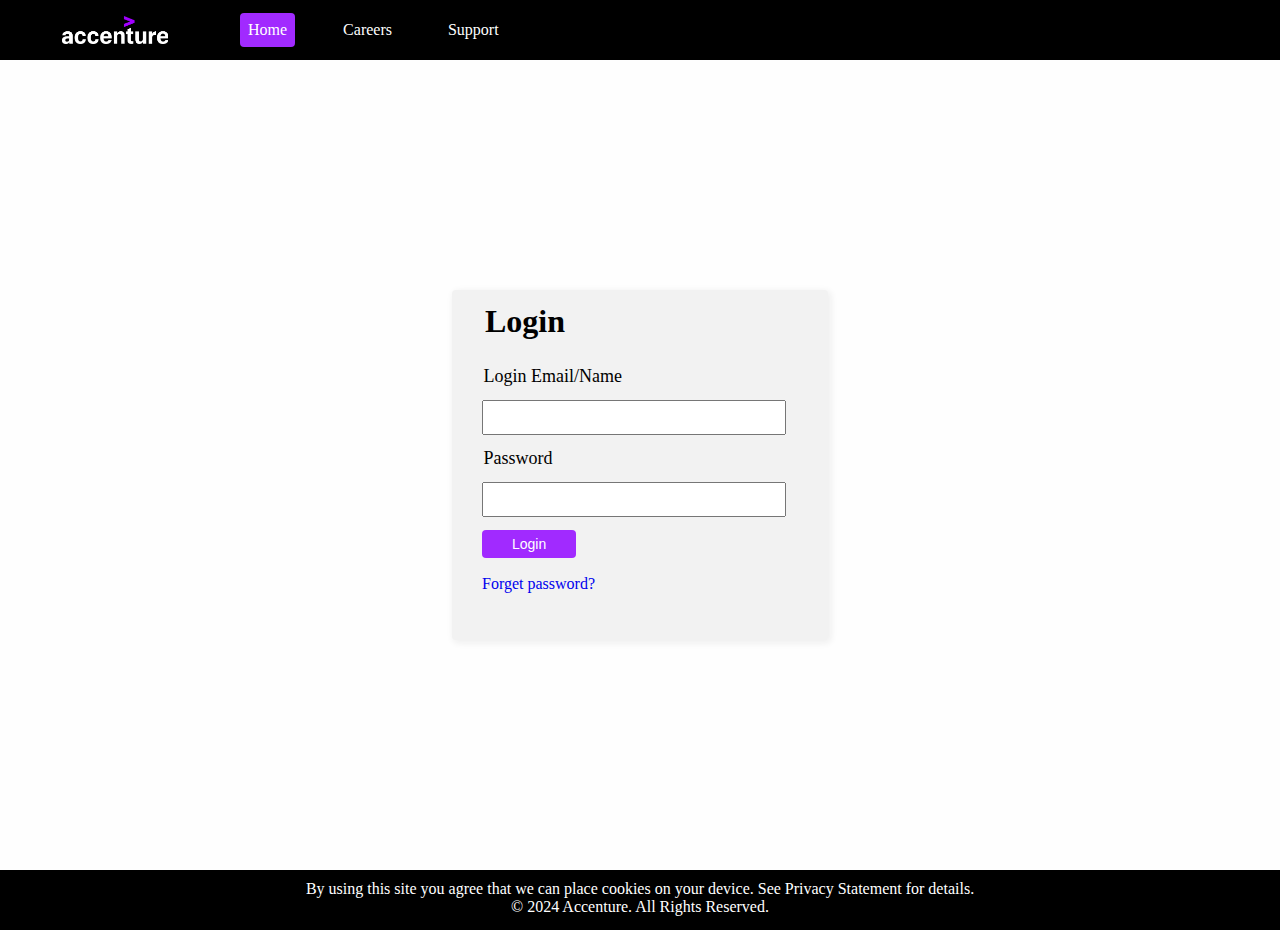
<file: Accenture.loginform/Index.html>
<!DOCTYPE html>
<html lang="en">
<head>
    <meta charset="UTF-8">
    <meta name="viewport" content="width=device-width, initial-scale=1.0">
    <title>Accenture</title>
    <link rel="stylesheet" href="style.css">
</head>
<body>

    <header>
        <!-- <div class="nav-logo">
            <div class="logo"></div>
        </div>
        <div class="hamburger">
            <div class="line"></div>
            <div class="line"></div>
            <div class="line"></div>
        </div> -->
        <nav class="nav-bar">
            <div class="nav-logo">
                <div class="logo"></div>
            </div>
            <div class="hamburger">
                <div class="line"></div>
                <div class="line"></div>
                <div class="line"></div>
            </div>
            <ul>
                <li><a href="#" class="activate">Home</a></li>
                <li><a href="#">Careers</a></li>
                <li><a href="#">Support</a></li>
            </ul>
            <div class="Login-nav">
                <ul>
                    <li><a href="#" >Login</a></li>
                </ul>
            </div>
            
            <!-- <div class="login"><a href="#">Login</a></div> -->
        </nav>
    </header>

    <section class="container">
        
        <div class="loginform">
            <div class="login-heading">
                <h1>Login</h1>
            </div>       
            <form action="#">
                <div class="input-field">
                    <label>Login Email/Name</label>
                    <input type="email" placeholder="" required>
                </div>
                <div class="input-field">
                    <label>Password</label>
                    <input type="password" placeholder="" required>
                </div>
                <div class="login-btn">
                    <button>Login</button>
                </div>

                <div class="forget-pass">
                    <a href="#">Forget password?</a>
                </div>
            </form>
            </div>
        </div>
    </section>

    <!-- FOOTER -->

    <footer>
        <div class="footer">
            <p>By using this site you agree that we can place cookies on your device. See Privacy Statement for details.
            </p>
            <p>© 2024 Accenture. All Rights Reserved.</p>
        </div>
        
    </footer>
    
</body>
</html>
</file>
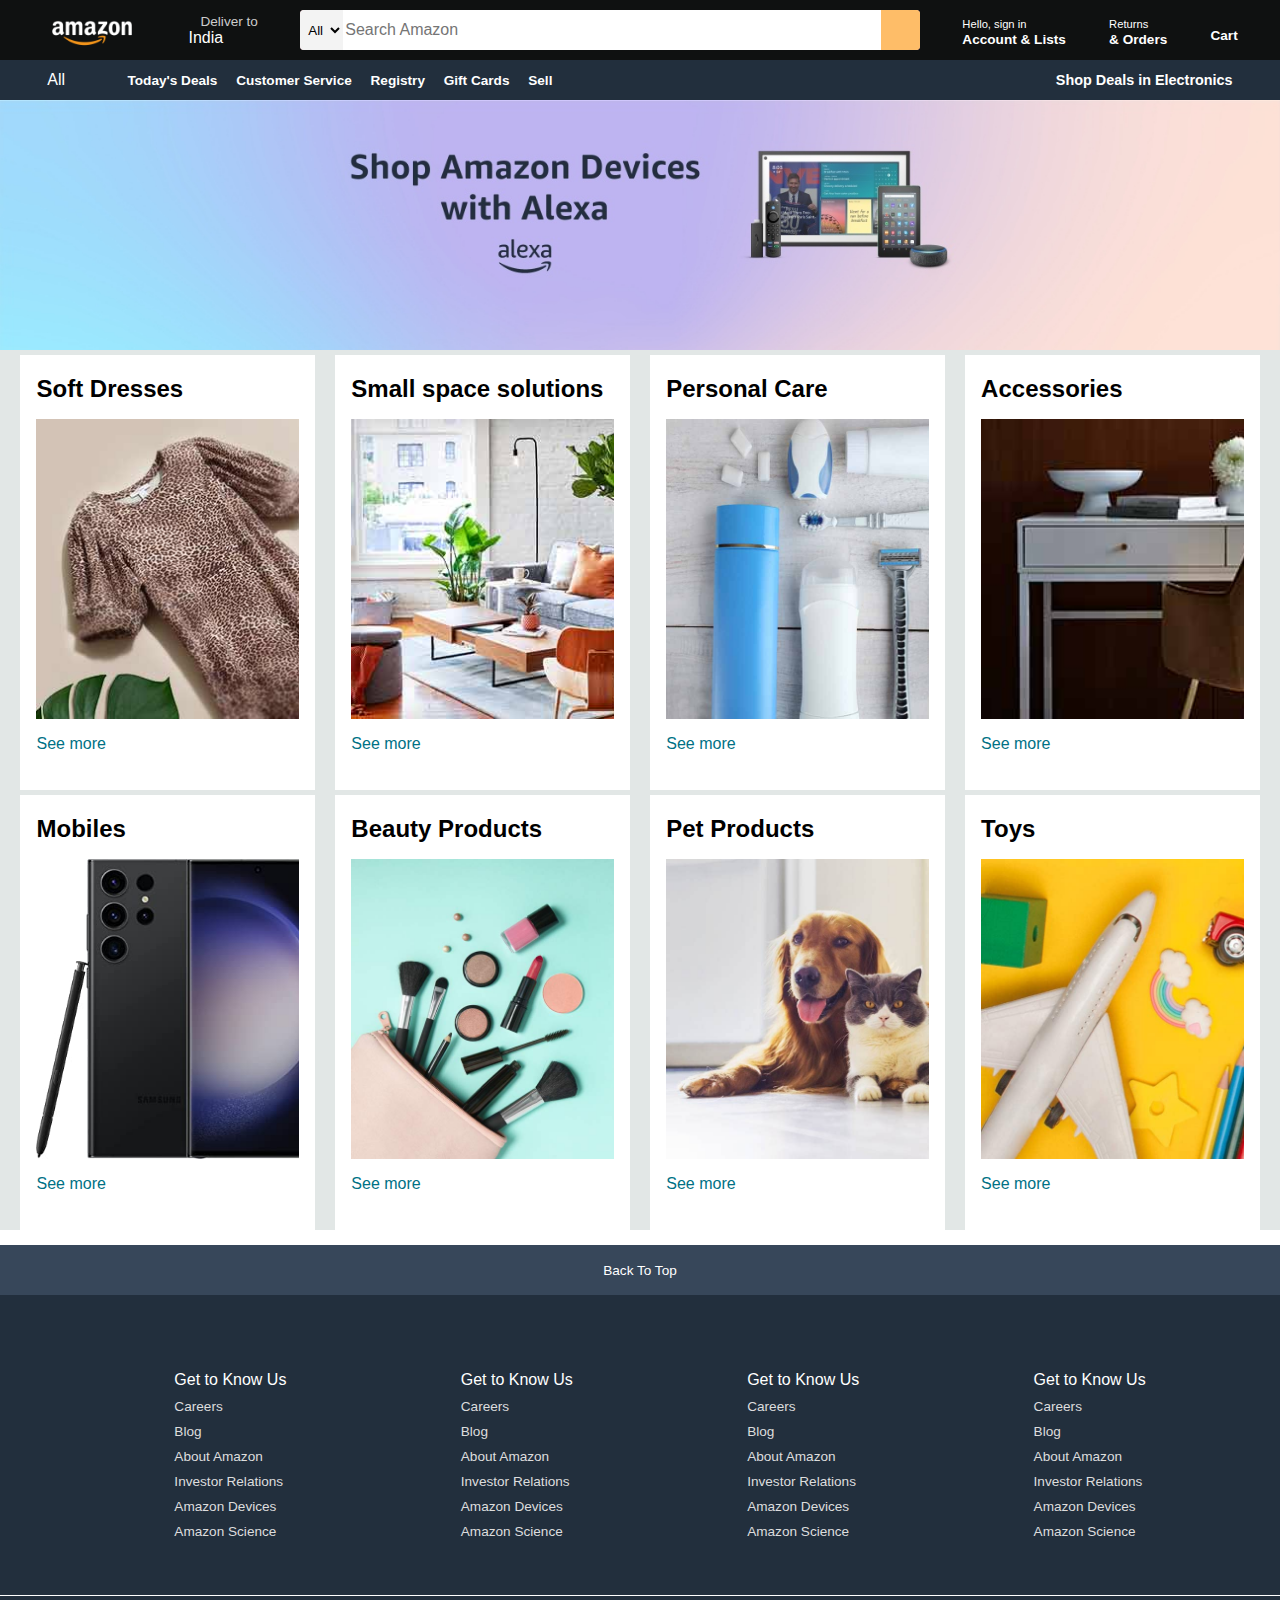
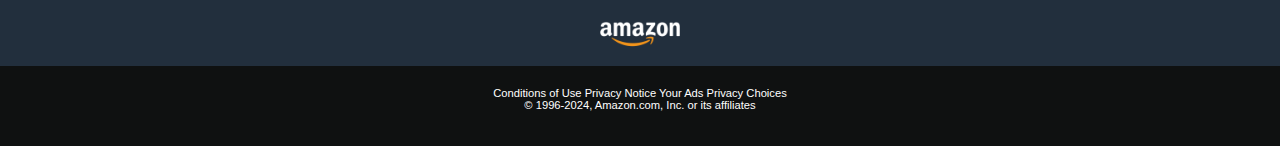
<file: Amazon Project/index.html>
<!DOCTYPE html>
<html lang="en">
<head>
    <meta charset="UTF-8">
    <meta name="viewport" content="width=device-width, initial-scale=1.0">
    <link rel="stylesheet" href="https://cdnjs.cloudflare.com/ajax/libs/font-awesome/6.5.1/css/all.min.css" integrity="sha512-DTOQO9RWCH3ppGqcWaEA1BIZOC6xxalwEsw9c2QQeAIftl+Vegovlnee1c9QX4TctnWMn13TZye+giMm8e2LwA==" crossorigin="anonymous" referrerpolicy="no-referrer" />
    <link rel="stylesheet" href="style.css">
    <title>Amazon</title>
</head>
<body>
    <header>
        
        <!-- Box1 -->
        <div class="navbar">
            <div class="nav-logo border">
                <div class="logo"></div>
            </div>

            <!-- Box2 -->
            <div class="nav-address border">
                <p class="address1">Deliver to</p>
                <div class="address-icon">
                    <i class="fa-solid fa-location-dot"></i>
                    <p class="address2">India</p>
                </div>
            </div>
            
            <!-- Box3 -->
            <div class="nav-search">
                <select class="search-select">
                    <option>All</option>
                </select>
                <input placeholder="Search Amazon" class="search-input">
                <div class="search-icon">
                    <i class="fa-solid fa-magnifying-glass"></i>
                </div>
            </div>

            <!-- Box4 -->

            <div class="nav-signin border">
                <p><span>Hello, sign in</span></p>
                <p class="nav2">Account & Lists</p>
            </div>

            <!-- Box5 -->

            <div class="nav-return border">
                <p><span>Returns</span></p>
                <p class="nav2">& Orders</p>
            </div>

            <!-- Box6 -->
            
            <div class="nav-cart border">
                <i class="fa-solid fa-cart-shopping"></i>
                Cart
            </div>
        </div>

        <!-- Panel -->

        <div class="panel">
            
            <div class="panel-all border1">
                <i class="fa-solid fa-bars"></i>
                All
            </div>

            <div class="panel-options">
                <p class="border1">Today's Deals</p>
                <p class="border1">Customer Service</p>
                <p class="border1">Registry</p>
                <p class="border1">Gift Cards</p>
                <p class="border1">Sell</p>
            </div>

            <div class="panel-deals border1">
                Shop Deals in Electronics
            </div>
        </div>

        <!-- SECTION -->

        <div class="hero-section">

        </div>

        <!-- Shop Section -->

        <div class="shop-section">

            <div class="box1 box">
                <div class="box-content">
                    <h2>Soft Dresses</h2>
                    <div class="box-image" style="background-image: url('Soft_dresses.jpg');"></div>
                <p>See more</p>
                </div>
            </div>
            <div class="box2 box">
                <div class="box-content">
                    <h2>Small space solutions</h2>
                    <div class="box-image" style="background-image: url('smallspace.jpg');"></div>
                <p>See more</p>
                </div>
            </div>
            <div class="box3 box">
                <div class="box-content">
                    <h2>Personal Care</h2>
                    <div class="box-image" style="background-image: url('box2_image.jpg');"></div>
                <p>See more</p>
                </div>
            </div>
            <div class="box4 box">
                <div class="box-content">
                    <h2>Accessories</h2>
                    <div class="box-image" style="background-image: url('box3_image.jpg');"></div>
                <p>See more</p>
                </div>
            </div>

            <div class="box1 box">
                <div class="box-content">
                    <h2>Mobiles</h2>
                    <div class="box-image" style="background-image: url('box4_image.jpg');"></div>
                <p>See more</p>
                </div>
            </div>
            <div class="box2 box">
                <div class="box-content">
                    <h2>Beauty Products</h2>
                    <div class="box-image" style="background-image: url('box5_image.jpg');"></div>
                <p>See more</p>
                </div>
            </div>
            <div class="box3 box">
                <div class="box-content">
                    <h2>Pet Products</h2>
                    <div class="box-image" style="background-image: url('box6_image.jpg');"></div>
                <p>See more</p>
                </div>
            </div>
            <div class="box4 box">
                <div class="box-content">
                    <h2>Toys</h2>
                    <div class="box-image" style="background-image: url('box7_image.jpg');"></div>
                <p>See more</p>
                </div>
            </div>
        </div>

    </header>

    <footer>
        <div class="foot-panel1">
            Back To Top
        </div>

        <div class="foot-panel2">
            <ul>
                <p>Get to Know Us</p>
                <a>Careers</a>
                <a>Blog</a>
                <a>About Amazon</a>
                <a>Investor Relations</a>
                <a>Amazon Devices</a>
                <a>Amazon Science</a>
            </ul>

            <ul>
                <p>Get to Know Us</p>
                <a>Careers</a>
                <a>Blog</a>
                <a>About Amazon</a>
                <a>Investor Relations</a>
                <a>Amazon Devices</a>
                <a>Amazon Science</a>
            </ul>

            <ul>
                <p>Get to Know Us</p>
                <a>Careers</a>
                <a>Blog</a>
                <a>About Amazon</a>
                <a>Investor Relations</a>
                <a>Amazon Devices</a>
                <a>Amazon Science</a>
            </ul>

            <ul>
                <p>Get to Know Us</p>
                <a>Careers</a>
                <a>Blog</a>
                <a>About Amazon</a>
                <a>Investor Relations</a>
                <a>Amazon Devices</a>
                <a>Amazon Science</a>
            </ul>
        </div>

        <div class="foot-panel3">
            <div class="logo"></div>
        </div>

        <div class="foot-panel4">
            <div class="pages">
                <a>Conditions of Use</a>
                <a>Privacy Notice</a>
                <a>Your Ads Privacy Choices</a>
            </div>

            <div class="copyright">
                <!-- Made with &hearts; by Amazon <br> -->
                © 1996-2024, Amazon.com, Inc. or its affiliates
            </div>
        </div>
    </footer>
</body>
</html>

<!-- Made with &hearts; by Amazon <br>
        &#169; 1996-2024, Amazon.com, Inc. or its affiliates -->
</file>
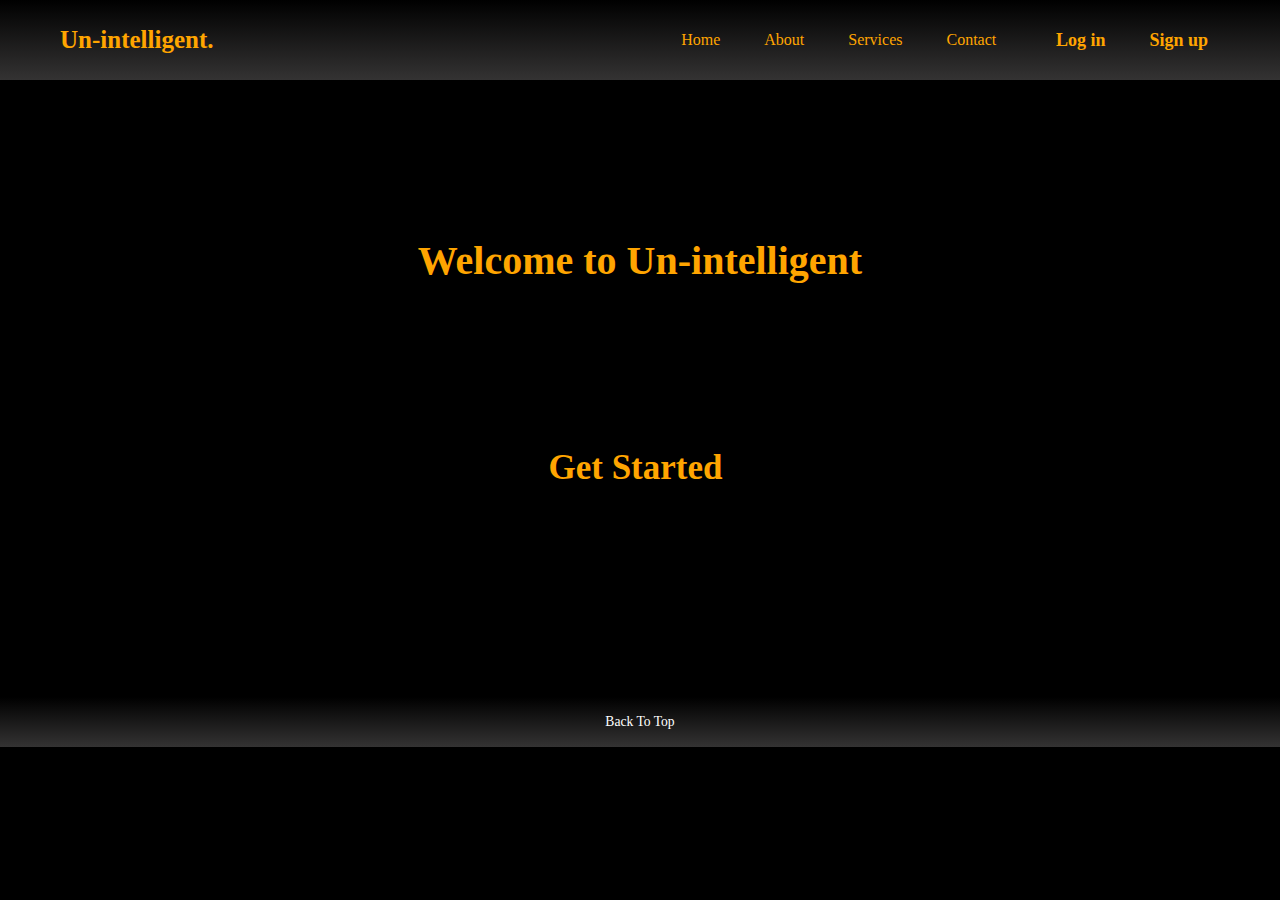
<file: Project 3/gsd.html>
<!DOCTYPE html>
<html lang="en">
<head>
    <meta charset="UTF-8">
    <meta name="viewport" content="width=device-width, initial-scale=1.0">
    <link rel="stylesheet" href="https://cdnjs.cloudflare.com/ajax/libs/font-awesome/6.5.1/css/all.min.css" integrity="sha512-DTOQO9RWCH3ppGqcWaEA1BIZOC6xxalwEsw9c2QQeAIftl+Vegovlnee1c9QX4TctnWMn13TZye+giMm8e2LwA==" crossorigin="anonymous" referrerpolicy="no-referrer" />
    <link rel="stylesheet" href="style.css">

    <title>Un-intelligent</title>
</head>
<body>
    <header>
        <div class="nav-bar">
            <!-- Box1 -->
            <div class="logo">
                <a href="#">Un-intelligent.</a>
            </div>
            <!-- box2 -->
            <div class="nav-list">
                <ul>
                    <li><a href="#">Home</a></li>
                    <li><a href="#">About</a></li>
                    <li><a href="#">Services</a></li>
                    <li><a href="#">Contact</a></li>
                </ul>
            </div>
            <!-- box3 -->
            <div class="Logsign">
                <div class="login">
                    <a href="#">Log in</a>
                </div>
                <div class="signup">
                    <a href="#">Sign up</a>
                </div>
            </div>

            <!-- box4 -->
            <!-- <div class="line-bars">
                <i class="fa-solid fa-bars"></i>
            </div> -->
        </div>

        <!-- SECTION -->

    </header>

    <!-- Side Bar -->

    <!-- <div class="side-bar">
        <div class="linebarimg">
            <i class="fa-solid fa-bars"></i>
        </div>
    </div> -->

    <!-- SECTION -->
    
    <div class="content">
        <p>Welcome to Un-intelligent</p>
        
    </div>

    <div class="getstarted">
        <a class="#">Get Started</a>>
    </div>
    

    <!-- FOOTER -->

    <footer>
        <div class="foot-panel1">
            Back To Top
        </div>
    </footer>
</body>
</html>
</file>
<file: Accenture.loginform/style.css>
*{
    margin: 0;
    padding: 0;
    box-sizing: border-box;
    text-decoration: none;
}

body{
    background: #fefefe;
}

.nav-logo{
    height: 60px;
    width: 120px;
    display: flex;
    align-items: center;
    justify-content: center;
    padding-left: 10px;
}

.logo{
    background-image: url("Accenture-logo.png");
    background-size: cover;
    height: 28px;
    width: 106px;
    
}
header{
    width: 100%;
    height: 60px;
    background-color: black;
    display: flex;
    justify-content: space-between;
    align-items: center;
    color: white;

}

.nav-bar{
    display: flex;
    /* justify-content: space-between; */
    align-items: center;
    position: sticky;
}

.hamburger{
    display: none;
}

.nav-bar ul{
    display: flex;
    list-style: none;
    margin-left: 50px;
}

.nav-bar ul li a{
    display: flex;
    color: #fefefe;
    font-size: 16px;
    padding: 8px;
    text-decoration: none;
    margin: 20px; 
    justify-content: space-between;
    
}

.nav-bar ul li a:hover{
    color: white;
    background-color: #a12aff;
    border-radius: 3px;
}

.nav-bar ul li a.activate{
    color: white;
    background: #a12aff;
    border-radius: 4px;
}

.login-nav ul {
    display: flex;
    justify-content: space-between;
    align-items: center;
    padding: 20px;
    /* margin-left: 700px; */
    
}
.Login-nav ul li a{ 
    font-size: 16px;
    text-decoration: none;
    color: #fefefe;
    padding: 8px;
    margin-left: 700px;
}

.Login-nav a:hover{
    color: white;
    background: #a12aff;
    border-radius: 4px;
}


@media only screen and (max-width:1300px){
    header{
        padding: 0 50px;
    }
}
@media only screen and (max-width:1100px){
    header{
        padding: 0 50px;
    }
}

@media only screen and (max-width:900px){
    .hamburger{
        display: block;
        cursor: pointer;
    }
    .hamburger.line{
        width: 30px;
        height: 3px;
        background: #fefefe;
        margin: 6px 0;
    }

    /* .nav-bar{
        position: relative;
    } */
    /* .login{
        display: none;
    } */
}

.container{
    display: flex;
    justify-content: center;
    align-items: center;
    height: 90vh;
    width: 100%;
    /* margin-bottom: 15px; */
    
}

.loginform{
    width: 376px;
    border-radius: 4px;
    height: 350px;
    /* max-width: 430px; */
    background:#f2f2f2;
    /* padding: 30px; */
    box-shadow: 2px 2px 7px 1px #eee;
}

.login-heading h1{
    padding: 13px;
    margin-left: 20px;
    
}

.input-field label{
    display: flex;
    margin-left: 18.5px;
    font-size: 18px;
    padding: 13px;

}

.input-field input{
    width: 304px;
    height: 35px;
    /* padding-top: 10px ; */
    margin-left: 30px;
}

.login-btn{
    padding-top: 13px;
    margin-left: 30px;
    /* color: white; */
    height: 38px;
    width: 344px;
    /* background: #a12aff; */
}

.login-btn button{
    border-radius: 4px;
    font-size: 14px;
    font-weight: 500;
    padding: 6px 30px;
    border: 0;
    color: #fff;
    background: #a12aff;
}

.forget-pass{
    margin-left: 30px;
    padding-top: 20px;
}


/* FOOTER */

footer{
    background-color: black;
    color: white;
    height: 60px;
}

.footer{
    
    align-items: center;
    justify-content: center;
    text-align: center;
    padding-top: 10px;

}
</file>
<file: Amazon Project/style.css>
* {
    margin: 0;
    font-family: arial;
    border: border-box;
}

.navbar{
    height: 60px;
    background-color: #0f1111;
    color: white;
    display: flex;
    align-items: center;
    justify-content: space-evenly;
}

.nav-logo{
    height: 50px;
    width: 100px;
}

.logo {
    background-image: url("amazon_logo.png");
    background-size: cover;
    height: 50px;
    width: 100%;
}

.border {
    border: 1.5px solid transparent;
}

.border:hover{
    border: 1.5px solid white;
}

/* box2 */
.address1{
    color: #cccccc;
    font-size: 0.85rem ;
    margin-left: 15px;
}

.address2{
    font-size: 1rem;
    margin-left: 3px;
}

.address-icon{
    display: flex;
    align-items: center;
}

/* box3 */
.nav-search{
    display: flex;
    justify-content: space-evenly;
    background-color: pink;
    width: 620px;
    height: 40px;
    border-radius: 4px;
}

.nav-search:hover {
    border: 2px solid orange;
}

.search-select {
    background-color: #f3f3f3;
    width: 50px;
    text-align: center;
    border-top-left-radius: 4px;
    border-bottom-left-radius: 4px;
    border: none;
}

.search-input{
    width: 100%;
    font-size: 1rem;
    border: none;
}

.search-icon{
    width: 45px;
    display: flex;
    justify-content: center;
    align-items: center;
    font-size: 1.3rem;
    background-color: #febd68;
    border-top-right-radius: 4px;
    border-bottom-right-radius: 4px;
    color: #0f1111;
}

/* box4 */
span{
    font-size: 0.7rem;
}

.nav2{
    font-size: 0.85rem;
    font-weight: 700;
}

/* box6 */
.nav-cart i{
    font-size: 30px;
}

.nav-cart{
    font-size: 0.85rem;
    font-weight: 700;
}


/** Panel**/

.panel{
    height: 40px;
    background-color: #222f3d;
    color: white;
    display: flex;
    align-items: center;
    justify-content: space-evenly;
    
}

.panel-options p{
    display: inline;
    margin-left: 15px;
}

.panel-options{
    width: 70%;
    font-size: 0.85rem;
    font-weight: 550;
}

.panel-deals{
    font-size: 0.9rem;
    font-weight: 550;
}

.border1:hover{
    border: 1.5px solid white;
}

/* SECTION */

.hero-section{
    background-image: url("hero_image.jpg");
    background-size: cover;
    height: 250px;
    
}


/* SHOPSECTION */

.shop-section{
    display: flex;
    flex-wrap: wrap;
    justify-content: space-evenly;  
    background-color: #e2e7e6;
}

.box{
    width: 23%;
    height: 400px;
    background-color: white;
    padding: 20px 0px 15px ;
    margin-top: 5px;
}

.box-image{
    height: 300px;
    background-size: cover;
    margin-top: 1rem;
    margin-bottom: 1rem;
}

.box-content{
    margin-left: 1rem;
    margin-right: 1rem;
}

.box-content p{
    color: #007185;
}

/* .box-content h2{
    font-size: 20px;
} */



/** FOOTER**/

footer{
    margin-top: 15px;
}

.foot-panel1{
    background-color: #37475a;
    color: white;
    height: 50px;
    display: flex;
    align-items: center;
    justify-content: space-evenly;
    font-size: 0.85rem;
}

.foot-panel2{
    background-color: #222f3d;
    color: white;
    /* font-size: 0.85rem; */
    height: 300px;
    display: flex;
    align-items: center;
    justify-content: space-evenly;
}

ul{
    margin-top: 20px;
}

ul a{
    display: block;
    font-size: 0.85rem;
    margin-top: 10px;
    color: #DDDDDD; 
}

.foot-panel3{
    background-color: #222f3d;
    color: white;
    border-top: 0.5px solid white;
    height: 70px;
    display: flex;
    justify-content: space-evenly;
    align-items: center;
}

.logo{
    background-image: url("amazon_logo.png");
    background-size: cover;
    height: 50px;
    width: 100px;
}

.foot-panel4{
    background-color: #0f1111;
    color: white;
    /* display: flex;
    justify-content: center;
    align-items: center; */
    height: 80px;
}

.pages{
    font-size: 0.7rem;
    text-align: center;
    padding-top: 21px;

}

.copyright{
    font-size: 0.7rem;
    text-align: center;
}
</file>
<file: Project 3/style.css>
*{
    margin: 0;
    padding: 0;
    border: border-box;
    
}

body{
    height: 100vh;
    background-color: black;
    /* background-image: url("nightsky.jpg"); */
    background-position: center;
    background-size: cover;
}

/* NAVBAR */
.nav-bar{
    /* background-color: #000000a6; */
    /* background-color: #4e414100; */
    background: linear-gradient(180deg,rgba(0, 0, 0, 0.575) 0%,rgba(245, 240, 240, 0.212) 100%);
    height: 80px;
    width: 100%;
    display: flex;
    align-items: center;
    justify-content: space-between;
    color: white;
}

li{
    list-style: none;
    display: inline;
    padding: 10px;
}

.nav-bar a{
    text-decoration: none;
    color:orange;
    display: inline;
    padding: 10px;    
}

a:hover{
    color: aqua;
    background-color: #d8c8c850;
    border-radius: 4px;
}

.nav-list{
    /* display:flex ;
    justify-content: space-evenly;
    align-items: center; */
    margin-left: 210px;
    padding-left: 210px;
}


.logo a{
    font-size: 25px;
    font-weight: bold;
    margin-left: 50px;  
}

.Logsign{
    display: flex;
    justify-content: space-evenly;
    align-items: center;
    font-size: 18px;
    font-weight: bold;
    margin-right: 50px;
}

.Logsign a{
    margin: 12px;
}

.side-bar{
    color: white;
    display: flex;
    width: 100px;
    /* align-items: center; */
    justify-content: center;
         
}

.linebarimg{
    color: white;
    /* height: 25px; */
    font-size: 20px;
    padding-right: 25px; 
     
    
}


/* SECTION */

.content{
    display: flex;
    align-items: center;
    justify-content: center;
    color: white;
    width: 100%;
    height: 40%;
}

.content p{
    font-size: 40px;
    font-weight: bold;
    color: orange;
}

.getstarted{
    display: flex;
    align-items: center;
    /* width: 100%; */
    /* display: center; */
    justify-content: center;
    /* padding: 20px; */
    padding: 20px;
    height: 25px;
}

.getstarted a{
    /* width: 100%; */
    height: 50px;
    color:orange;
    align-items: center;
    font-size: 35px;
    font-weight: 800; 
    text-decoration: none;
    display: inline;
    padding: 10px; 
}

a:hover{
    color: aqua;
    background-color: #d8c8c850;
    border-radius: 4px;
}


/* FOOTER */

footer{
    margin-top: 15%;
}

.foot-panel1{
    background: linear-gradient(180deg,rgba(0, 0, 0, 0.575) 0%,rgba(245, 240, 240, 0.212) 100%);
    color: white;
    height: 50px;
    display: flex;
    align-items: center;
    justify-content: space-evenly;
    font-size: 0.85rem;
}
</file>
